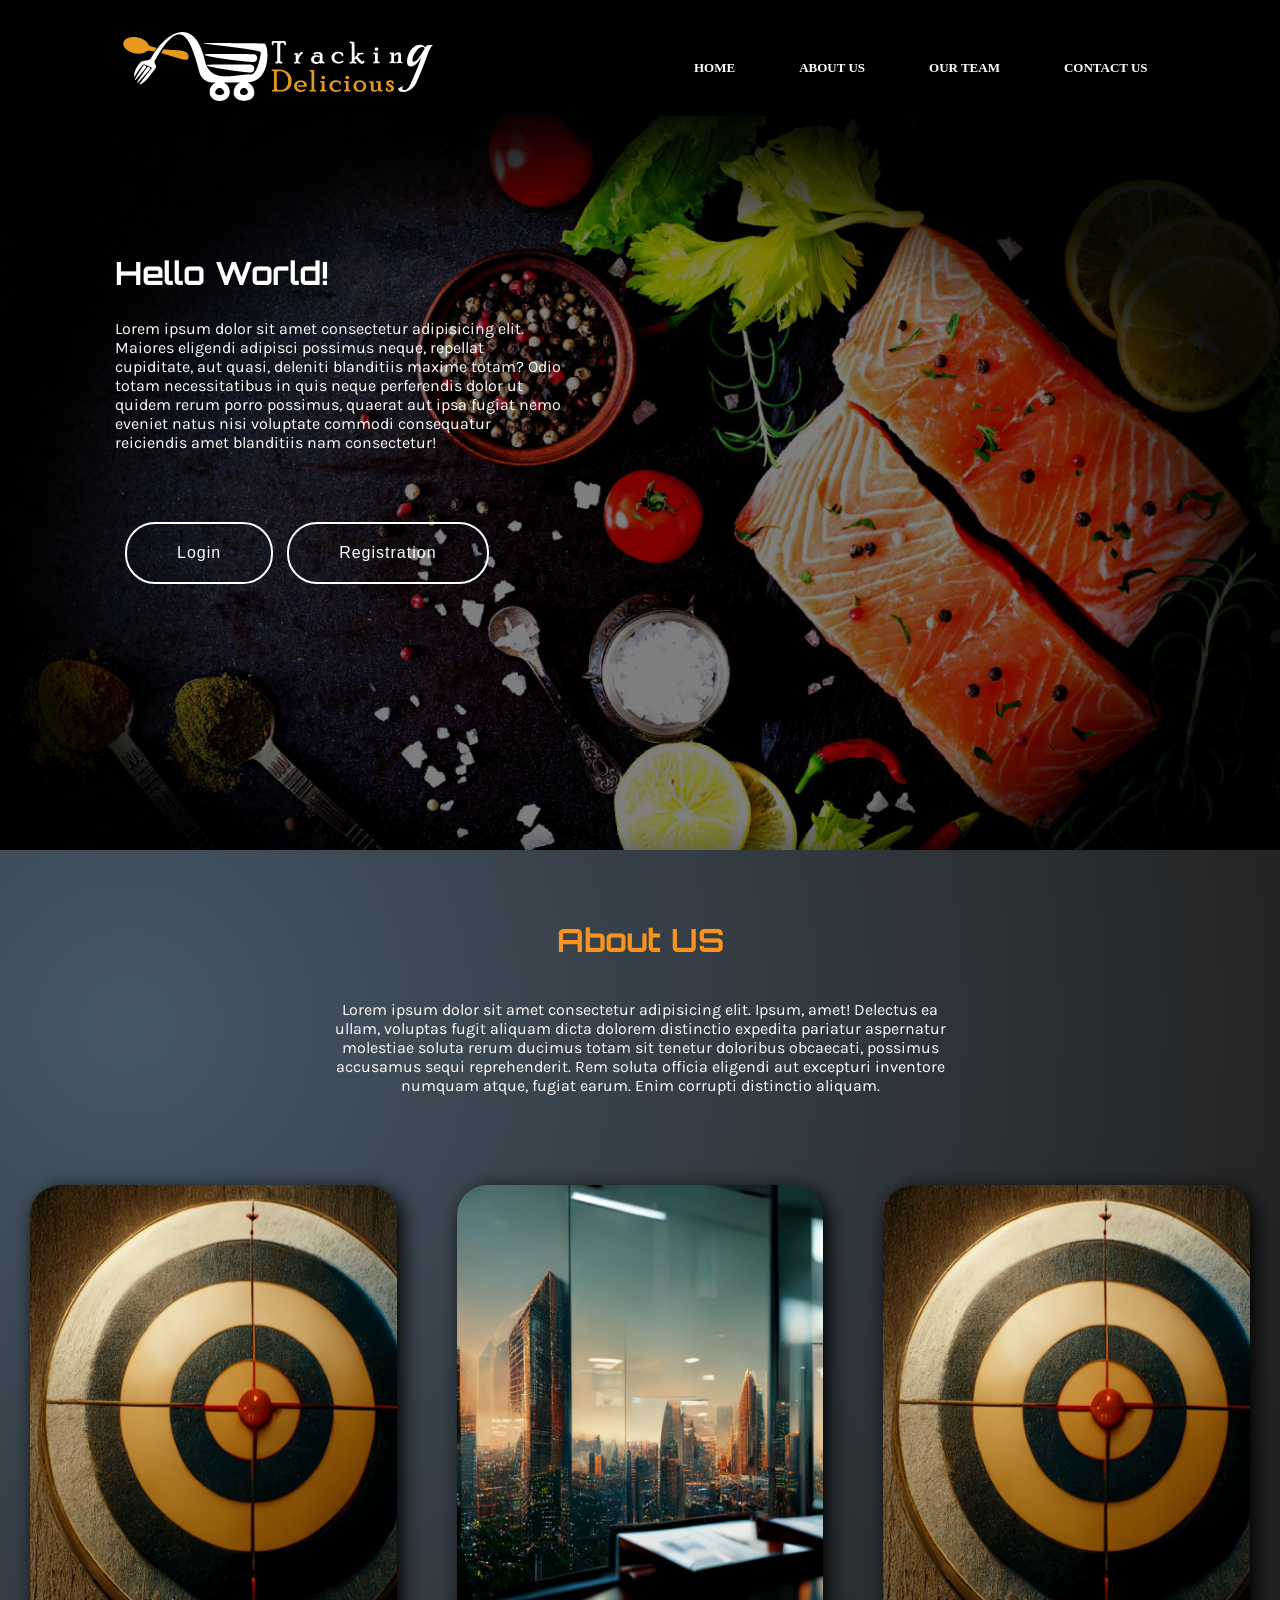
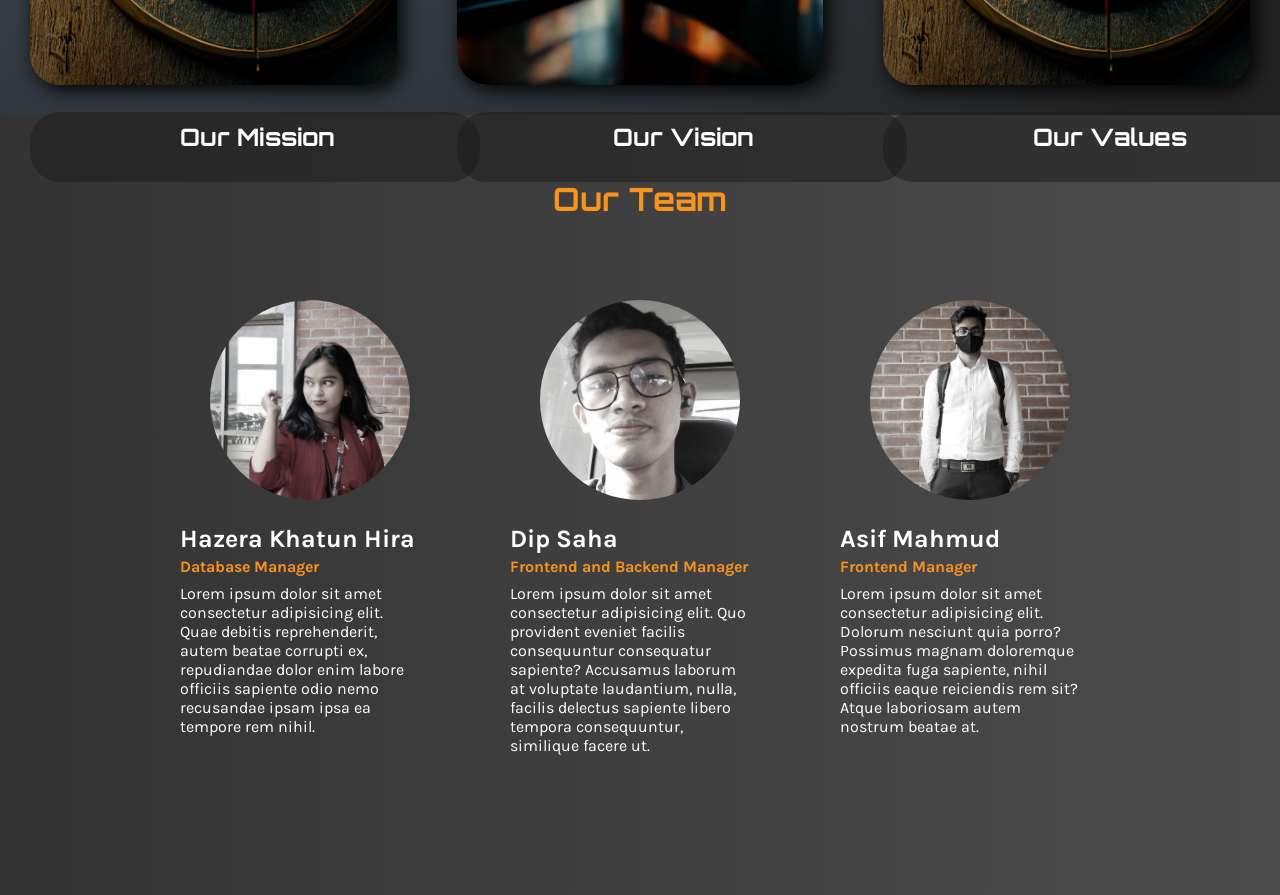
<file: DBMS project/RMSc/index.html>
<!DOCTYPE html>
<html lang="en">
<head>
    <meta charset="UTF-8">
    <meta http-equiv="X-UA-Compatible" content="IE=edge">
    <meta name="viewport" content="width=device-width, initial-scale=1.0">
    <link rel="stylesheet" href="css/style.css">
    <title>Restaurant</title>
</head>
<body>
    <div class="navbar" id="home">
        <nav id="navbr">
            <img id= "log" class="logo" src="assets/logof.png" alt=""> 
            <ul id="menu">
                <li><a href="#home">Home</a></li>
                <li><a href="#aboutus">About US</a></li>
                <li><a href="#ourteam">Our Team</a></li>
                <li><a href="#contactus">Contact US</a></li>
            </ul>
        </nav>
        <div class="contents">
            <h1>Hello World!</h1>
            <p>Lorem ipsum dolor sit amet consectetur adipisicing elit. Maiores eligendi adipisci possimus neque, repellat cupiditate, aut quasi, deleniti blanditiis maxime totam? Odio totam necessitatibus in quis neque perferendis dolor ut quidem rerum porro possimus, quaerat aut ipsa fugiat nemo eveniet natus nisi voluptate commodi consequatur reiciendis amet blanditiis nam consectetur!</p>     
            
            <button class="button-52" role = "button" id="logi">Login</button>
            <button class="button-52" role="button" id="reg">Registration</button> 
            
        </div>
    </div>
    <div class="aboutUS" id="aboutus">
        <h1 class="abus">About US</h1>
        <div class="intru">
            <p>Lorem ipsum dolor sit amet consectetur adipisicing elit. Ipsum, amet! Delectus ea ullam, voluptas fugit aliquam dicta dolorem distinctio expedita pariatur aspernatur molestiae soluta rerum ducimus totam sit tenetur doloribus obcaecati, possimus accusamus sequi reprehenderit. Rem soluta officia eligendi aut excepturi inventore numquam atque, fugiat earum. Enim corrupti distinctio aliquam.</p>
        </div>
        <div class="container">
            <div class="card">
                <img class= "img" src="assets/target.png" alt="">
                <div class="intro">
                    <h2 class="head">Our Mission</h2>
                    <p>Lorem ipsum dolor sit amet consectetur adipisicing elit. Perferendis, error quaerat illo, cum dolorem exercitationem obcaecati quos consequuntur architecto, vel id magnam. Maxime dolorem officia sunt cum quibusdam, corrupti molestias doloremque, esse sapiente iure vitae totam veritatis ratione explicabo autem!</p>
                </div>
            </div>
            <div class="card">
                <img class= "img" src="assets/vision.png" alt="">
                <div class="intro">
                    <h2 class="head">Our Vision</h2>
                    <p>Lorem ipsum dolor sit amet consectetur adipisicing elit. Perferendis, error quaerat illo, cum dolorem exercitationem obcaecati quos consequuntur architecto, vel id magnam. Maxime dolorem officia sunt cum quibusdam, corrupti molestias doloremque, esse sapiente iure vitae totam veritatis ratione explicabo autem!</p>
                </div>
            </div>
            <div class="card">
                <img class= "img" src="assets/target.png" alt="">
                <div class="intro">
                    <h2 class="head">Our Values</h2>
                    <p>Lorem ipsum dolor sit amet consectetur adipisicing elit. Perferendis, error quaerat illo, cum dolorem exercitationem obcaecati quos consequuntur architecto, vel id magnam. Maxime dolorem officia sunt cum quibusdam, corrupti molestias doloremque, esse sapiente iure vitae totam veritatis ratione explicabo autem!</p>
                </div>
            </div>
        </div>
    </div>
    <div class="ourTeam" id="ourteam">
        <h1>Our Team</h1>
        <div class="profiles">
            <div class="profile">
                <img src="assets/hira.jpg" alt="">
                <h3 class="name">Hazera Khatun Hira</h3>
                <h4 class="designation">Database Manager</h4>
                <p>Lorem ipsum dolor sit amet consectetur adipisicing elit. Quae debitis reprehenderit, autem beatae corrupti ex, repudiandae dolor enim labore officiis sapiente odio nemo recusandae ipsam ipsa ea tempore rem nihil.</p>
            </div>

            <div class="profile">
                <img src="assets/dip.jpg" alt="">
                <h3 class="name">Dip Saha</h3>
                <h4 class="designation">Frontend and Backend Manager</h4>
                <p>Lorem ipsum dolor sit amet consectetur adipisicing elit. Quo provident eveniet facilis consequuntur consequatur sapiente? Accusamus laborum at voluptate laudantium, nulla, facilis delectus sapiente libero tempora consequuntur, similique facere ut.</p>
            </div>

            <div class="profile">
                <img src="assets/asif.jpg" alt="">
                <h3 class="name">Asif Mahmud</h3>
                <h4 class="designation">Frontend Manager</h4>
                <p>Lorem ipsum dolor sit amet consectetur adipisicing elit. Dolorum nesciunt quia porro? Possimus magnam doloremque expedita fuga sapiente, nihil officiis eaque reiciendis rem sit? Atque laboriosam autem nostrum beatae at.</p>
            </div>
        </div>
    </div>
    


    <script src="js/sticky.js"></script> 
    <script src="https://code.jquery.com/jquery-3.6.1.js">
        
    </script>
    <script type="text/javascript">
        $(document).ready(function() {
            $(window).scroll(function() {
                $(".contents").css("opacity", 1 - $(window).scrollTop() / 250) ;
            })
        })
    </script>
</body>
</html>
</file>
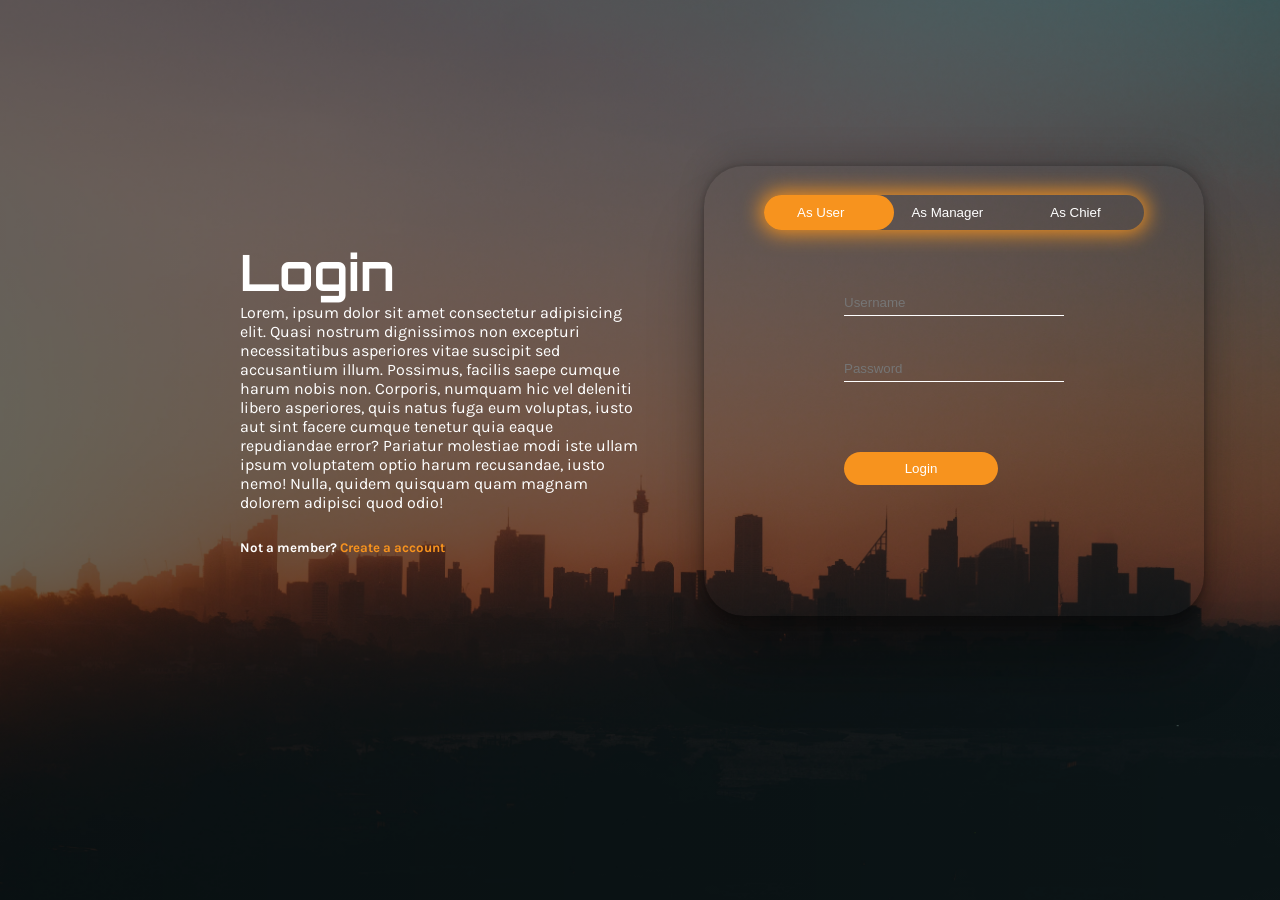
<file: DBMS project/RMSc/login.html>
<!DOCTYPE html>
<html lang="en">
<head>
    <meta charset="UTF-8">
    <meta http-equiv="X-UA-Compatible" content="IE=edge">
    <meta name="viewport" content="width=device-width, initial-scale=1.0">
    <link rel="stylesheet" href="css/login.css">
    <title>Login</title>
</head>
<body>
    <div class="container">
        <div class="head">
            <h2>Login</h2>
            <p>Lorem, ipsum dolor sit amet consectetur adipisicing elit. Quasi nostrum dignissimos non excepturi necessitatibus asperiores vitae suscipit sed accusantium illum. Possimus, facilis saepe cumque harum nobis non. Corporis, numquam hic vel deleniti libero asperiores, quis natus fuga eum voluptas, iusto aut sint facere cumque tenetur quia eaque repudiandae error? Pariatur molestiae modi iste ullam ipsum voluptatem optio harum recusandae, iusto nemo! Nulla, quidem quisquam quam magnam dolorem adipisci quod odio!</p>

            <h5>Not a member? <a href="signup.html">Create a account</a></h5>
        </div>
        <div class="form-box">

            <div class="button-box">
                <div id="btn"></div>
                <button class="toggle-btn" type="button" onclick="userLog()">As User</button>
                <button class="toggle-btn" type="button" id="man" onclick="managerLog()">As Manager</button>
                <button class="toggle-btn" type="button" id="man" onclick="chiefLog()">As Chief</button>

            </div>
            <div class="login" id="logi">
                <form action="connect.php" class="input" method = "POST" id="user">
                    <input type="text" class="lo-fi" name = "name" id="name" placeholder="Username">
                    <input type="password" class="lo-fi" name="pass" id = "pass" placeholder="Password">
                    <button type="submit" class = "lo-bt" name = "log_page">Login</button>
                </form>
                <form action="connect.php" class="input" method = "POST" id="manager">
                    <input type="text" class="lo-fi" name = "name_m" id="name1" placeholder="Username">
                    <input type="password" class="lo-fi" name="pass_m" id = "pass1" placeholder="Password">
                    <button type="submit" class = "lo-bt" name = "log_page_m">Login</button>
                </form>
                <form action="connect.php" class="input" method = "POST" id="chief">
                    <input type="text" class="lo-fi" name = "name_c" id="name1" placeholder="Chief Username">
                    <input type="password" class="lo-fi" name="pass_c" id = "pass1" placeholder="Password">
                    <button type="submit" class = "lo-bt" name = "log_page_c">Login</button>
                </form>
                
            </div>
        </div>
    </div>

    <script>
        var x = document.getElementById("user") ;
        var y = document.getElementById("manager") ;
        var z = document.getElementById("btn") ;
        var c = document.getElementById("chief") ;
 

        function managerLog() {
            x.style.left = "-700px" ;
            y.style.left = "-110px" ;
            z.style.left = "120px";
            c.style.left = "-700px" ;
            y.style.color = "#fff" ;
          
        }

        function userLog() {
            x.style.left = "-110px" ;
            y.style.left = "700px" ;
            z.style.left = "0px";
            c.style.left = "-700px" ;
         
        }

        function chiefLog() {
            c.style.left = "-100px" ;
            x.style.left = "-700px"
            y.style.left = "-700px"
            z.style.left = "250px";
           
        }


    </script>
</body>
</html>
</file>
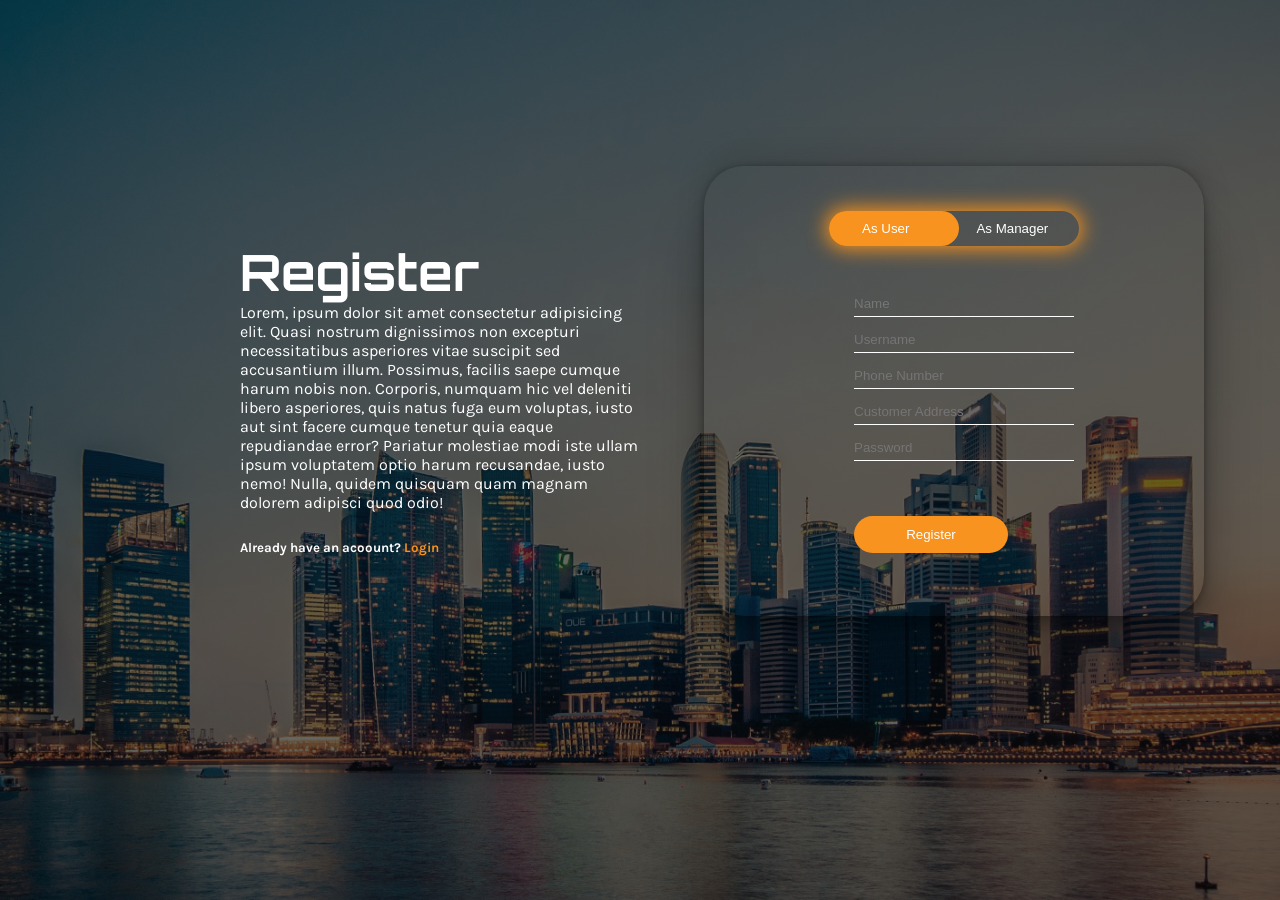
<file: DBMS project/RMSc/signup.html>
<!DOCTYPE html>
<html lang="en">
<head>
    <meta charset="UTF-8">
    <meta http-equiv="X-UA-Compatible" content="IE=edge">
    <meta name="viewport" content="width=device-width, initial-scale=1.0">
    <title>Document</title>
    <link rel="stylesheet" href="css/signup.css">
</head>
<body>
    <div class="container">
        <div class="head">
            <h2>Register</h2>
            <p>Lorem, ipsum dolor sit amet consectetur adipisicing elit. Quasi nostrum dignissimos non excepturi necessitatibus asperiores vitae suscipit sed accusantium illum. Possimus, facilis saepe cumque harum nobis non. Corporis, numquam hic vel deleniti libero asperiores, quis natus fuga eum voluptas, iusto aut sint facere cumque tenetur quia eaque repudiandae error? Pariatur molestiae modi iste ullam ipsum voluptatem optio harum recusandae, iusto nemo! Nulla, quidem quisquam quam magnam dolorem adipisci quod odio!</p>

            <h5>Already have an acoount? <a href="login.html">Login</a></h5>
        </div>
        <div class="form-box">
            <div class="button-box">
                <div id="btn"></div>
                <button class="toggle-btn" type="button" onclick="user()">As User</button>
                <button class="toggle-btn" type="button" id="man" onclick="manager()">As Manager</button>
            </div>
            <div class="signup" id="signu">
                <form action="connect.php" class="input" method = "POST" id="user">
                    <input type="text" class="in-fi" name = "name" id="name" placeholder="Name">
                    <input type="text" class="in-fi" name = "u_name" id="u_name" placeholder="Username">
                    <input type="text" class="in-fi" name="phnumber" id = "phnumber" placeholder="Phone Number">
                    <input type="text" class="in-fi" name="cusaddr" id  = "cusaddr" placeholder="Customer Address">
                    <input type="password" class="in-fi" name="pass" id = "pass" placeholder="Password">
                    <button type="submit" class = "sb-bt" name = "reg_page">Register</button>
                </form>
                <form action="connect.php" class="input" method = "POST" id="manager">
                    <input type="text" class="in-fi" name = "name_r" id="name1" placeholder="Restaurant Name">
                    <input type="text" class="in-fi" name = "name_add" id="name2" placeholder="Restaurant Address">
                    <input type="text" class="in-fi" name="name_e" id = "phnumber1" placeholder="Manager name">
                    <input type="text" class="in-fi" name="contact" id  = "cusaddr1" placeholder="Contact number">
                    <input type="text" class="in-fi" name="uname" id  = "cusaddr2" placeholder="Username">
                    <input type="password" class="in-fi" name="pass_m" id = "pass1" placeholder="Password">
                    <button type="submit" class = "sb-bt" name = "reg_page_m">Register</button>
                </form>
            </div>
        </div>
        
    </div>
    
    <script>
        var x = document.getElementById("user") ;
        var y = document.getElementById("manager") ;
        var z = document.getElementById("btn") ;

        function manager() {
            x.style.left = "-470px" ;
            y.style.left = "-105px" ;
            z.style.left = "120px";
        }

        function user() {
            x.style.left = "-100px" ;
            y.style.left = "470px" ;
            z.style.left = "0px";
        }

    </script>
</body>
</html>
</file>
<file: DBMS project/RMSc/css/style.css>
@import url('https://fonts.googleapis.com/css2?family=Karla:wght@200;400&family=Orbitron:wght@700&family=Pacifico&family=Rubik+Dirt&family=Silkscreen&display=swap');

.button-52 {
    margin-top: 70px;
    font-size: 16px;
    font-weight: 200;
    letter-spacing: 1px;
    padding: 20px 50px 20px;
    outline: 0;
    border-radius: 30px;
    border: 2px solid #fff ;
    margin-left: 10px;
    cursor: pointer;
    position: relative;
    background-color: rgba(0, 0, 0, 0);

    color: #fff;

    box-shadow: inset 0 0 0 0 #fff;
    /*color: #fff;*/
    transition: color .3s ease-in-out, box-shadow .3s ease-in-out;
  }

.button-52:hover {
    color: #fff;
    box-shadow: inset 200px 0 0 0 #F7931E;
    border: #F7931E;
}
  

* {
    padding: 0;
    margin: 0;
    box-sizing: border-box;
}

.navbar {
    width: 100%;
    height: 850px;
    background:linear-gradient(to right, rgba(0, 0, 0, 0.5), rgba(0, 0, 0, 0.5)), url('../assets/Cover.jpg') no-repeat center fixed ;

    background-size: cover;
}

nav {
    display: flex;
    align-items: center;
    justify-content: space-between;
    padding: 10px 8%;
    transition: 0.2s;
}

nav.sticky {
    position: fixed;
    top: 0;
    left: 0;
    background:rgba(0, 0, 0, 0.9);
    display: flex;
    align-items: center;
    justify-content: center;
    width: 100%;
    /*padding-left: 50px;
    padding-right: 50px;*/
    padding: 10px 8%;
    transition: 0.2s;
    
}


.logo.sticky {
    width: 0;
    height: 0;
}


nav ul li {
    list-style-type: none;
    display: inline-block;
}

nav ul li a {
    color: #fff;
    padding: 12px 30px;
    text-decoration: none;
    font-size: 13px;
    font-family: 'Segoe UI';
    text-transform: uppercase;
    font-weight: bold; 

    box-shadow: inset 0 0 0 0 #fff;
    transition: color .3s ease-in-out, box-shadow .3s ease-in-out;
}

nav ul li a:hover {
    color: black;
    box-shadow: inset 200px 0 0 0 #fff;
}

.contents {
    padding: 100px;
    margin-top: 20px;
    margin-left: 15px;
    width: 650px;
    color: #fff;
    font-family: 'Karla';
    font-weight: 400;
}

.contents h1 {
    padding-bottom: 26px;
    font-family: 'Orbitron';
}


/* About US CSS*/

.abus {
    
    padding-top: 70px;
    margin-bottom: 40px;
    text-align: center;
    font-family: 'Orbitron';
    color: #F7931E;
    font-weight: bold;
}

.aboutUS {
    transition: 1s;
    background: radial-gradient(circle at 10% 20%, rgb(69, 86, 102) 0%, rgb(34, 34, 34) 90%);
}
.img {
    height: 500px;
    width: 450px;
    border-radius: 30px;
    background-size: cover;
}

.container {
    display: flex;
    justify-content:space-around;
    
}

.card {
    margin: 30px;
    height: 500px;
    width: auto;
    overflow: hidden;
    box-shadow: 5px 5px 20px black;
    border-radius: 30px;

    
}

.intro {
    border-radius: 30px;
    height: 70px;
    width: 450px;
    padding: 10px;
    box-sizing: border-box;
    position: absolute;
    bottom:-98%;
    color: #fff;
    background: rgba(27, 27, 27, 0.5);
    transition: 0.5s;
    
    
}

.intru {
    display: flex;
    text-align: center;
    width: 50%;
    margin-left: 25%;
    padding-bottom: 60px;
    color: #fff;
    font-family: 'Karla';
}
.intro h2 {
    padding-bottom: 10px;
    font-family: 'Orbitron';
    margin-left: 4px;
    text-align: center;
}

.intro p {
    margin-left: 4px;
    visibility: hidden;
    opacity: 0;
    font-family: 'Karla';
}
.card:hover {
    cursor: pointer;
}

.card:hover .intro {
    height: 270px;
    transition: 0.5s;
    background: rgba(27, 27, 27, 0.8);
}

.card:hover .intro p {
    
    opacity: 1;
    visibility: visible;
    transition: 2s;
}

/* Our team CSS */

.ourTeam {
    background: linear-gradient(to right, rgba(0, 0, 0, 0.8), rgba(0, 0, 0, 0.7)), url('../assets/teamwork.jpg') no-repeat center fixed ;
    width: 100%;
    height: 780px;
    text-align: center;
    background-size: cover;
    padding: 5%;
    color: #F7931E;
}

.ourTeam h1 {
    font-family: 'Orbitron';
    font-weight: bold;
}

.profiles {
    width: 100%; 
    height: 650px;
    display: flex;
    justify-content: space-around;
    padding: 7%;
    
}

.profile {
    flex-basis: 260px;
}

.profile img {
    height: 200px;  
    width: 200px;
    border-radius: 50%;
    filter: grayscale(80%);
    cursor: pointer;
    transition: 400ms;
}

.profile .name {
    font-family: "Karla";
    font-size: 25px;
    color: #fff;
    margin-top: 20px;
    display: flex;
    justify-content: flex-start;
}
.profile .designation {
    font-family: "Karla";
    color: #F7931E;
    display: flex;
    justify-content: flex-start;
    margin-top: 4px;
}
.profile:hover img {
    filter: grayscale(0%);
}

.profile p {
    width: 240px;
    height: 60px;
    display: flex;
    justify-content: flex-start;
    text-align: left;
    font-family: "Karla";
    margin-top: 8px;
    color: #fff;
}   

/* .form-box {
    margin: 13% auto;
    width: 800px;
    height: 450px;
    padding: 5px;
    overflow: hidden;
    display: flex;
    flex-direction: column;
    align-items: center;
    justify-content: baseline;
    background: #f3ab5a;
    font-family: "Karla";
    left: 55% ;
    top: 0%;
    transform: translate(-50%, -50%) scale(0.1);
    position: absolute;
    visibility: hidden;
    transition: transform 0.4s, top 0.4s;
    color: #fff;
    border-radius: 30px;
    text-align: center;
}
.active {
    visibility: visible;
    top: 55%;
    transform: translate(-50%, -50%) scale(1);
}

.blur {
    filter: blur(5px);
}

.button-box {
    margin-top: 24px;
    width: 380px; 
    position: relative;
    box-shadow: 0 0 20px 3px #F7931E;
    border-radius: 30px;
}
.toggle-btn {
    padding: 10px 30px;
    cursor: pointer;
    background: transparent;
    border: 0;
    outline: none;
    position: relative;
    text-align: center;
    margin-left: 3px;
}

#btn {
    background: #F7931E;
    border-radius: 30px;
    top: 0;
    left: 0;
    position:absolute ;
    width: 130px ;
    height: 100%;
    transition: 0.5s;
}

.login {
    position: relative;
    margin-top: 40px;
    display: flex;
    justify-content: center;
}

.input {
    position: absolute;
    width: 220px;
    padding-left: 13%;
}

.lo-fi {
    width: 100%;
    padding: 5px 0;
    margin: 20px 0;
    border-left: 0;
    border-right: 0;
    border-top: 0;
    border-bottom: 1px solid #000;
    outline: none;
    background: transparent;
}

.lo-bt {
    width: 70%;
    padding: 4%;
    cursor: pointer;
    display: block;
    margin-top: 50px;
    background: #F7931E;
    border: 0;
    border-radius: 30px;
}

#user {
    left: -110px;
    transition: 0.5s;
}
#manager {
    left: 470px ;
    transition: 0.5s;
}
#chief {
    left: 700px ;
    transition: 0.5s;
} */
</file>
<file: DBMS project/RMSc/css/login.css>
@import url('https://fonts.googleapis.com/css2?family=Karla:wght@200;400&family=Orbitron:wght@700&family=Pacifico&family=Rubik+Dirt&family=Silkscreen&display=swap');


* {
    padding: 0;
    margin: 0;
    box-sizing: border-box;
}

.container {
    width: 100%;
    height: 100%;

    background: linear-gradient(to right, rgba(0, 0, 0, 0.6), rgba(0, 0, 0, 0.5)), url('../assets/login.jpg') no-repeat center fixed ;
    background-size: cover;
    position: fixed;
    display: flex;
    flex-direction: row;
    justify-content: baseline;
}

.head h2 {
    font-family: "Orbitron";
    display: flex;
    margin-left: 60%;
    margin-top: 60%;
    font-size: 50px;
    color: #fff;
}

.head p {
    font-family: "Karla";
    width: 400px;
    height: auto;
    color: #fff;
    margin-left: 60%;
}

.head h5 {
    margin-top: 7%;
    font-family: "Karla";
    width: 400px;
    height: auto;
    color: #fff;
    margin-left: 60%;
}

.head h5 a{
    color: #F7931E;
    text-decoration: none;
}

.form-box {
    margin-top: 13% ;
    margin-left: 55%;
    width: 500px;
    height: 450px;
    position: absolute ;
    background: transparent; 
    padding: 5px;
    overflow: hidden;
    display: flex;
    flex-direction: column;
    align-items: center;
    border-radius: 40px;
    box-shadow: rgba(0, 0, 0, 0.25) 0px 54px 55px, rgba(0, 0, 0, 0.12) 0px -12px 30px, rgba(0, 0, 0, 0.12) 0px 4px 6px, rgba(0, 0, 0, 0.17) 0px 12px 13px, rgba(0, 0, 0, 0.09) 0px -3px 5px;
    color: #fff;
}

.button-box {
    margin-top: 24px;
    width: 380px; 
    position: relative;
    box-shadow: 0 0 20px 3px #F7931E;
    border-radius: 30px;
    color: #fff;
}

.toggle-btn {
    padding: 10px 30px;
    cursor: pointer;
    background: transparent;
    border: 0;
    outline: none;
    position: relative;
    text-align: center;
    margin-left: 3px;
    color: #fff;

}

#btn {
    background: #F7931E;
    border-radius: 30px;
    top: 0;
    left: 0;
    position:absolute ;
    width: 130px ;
    height: 100%;
    transition: 0.5s;
    color: #fff;

}

.login {
    position: relative;
    margin-top: 40px;
    display: flex;
    justify-content: center;
    color: #fff;

}

.input {
    position: absolute;
    width: 220px;
    color: #fff;

    /*padding-left: 13%;*/
}

.lo-fi {
    width: 100%;
    padding: 5px 0;
    margin: 20px 0;
    border-left: 0;
    border-right: 0;
    border-top: 0;
    border-bottom: 1px solid #fff;
    outline: none;
    background: transparent;
}

.lo-bt {
    width: 70%;
    padding: 4%;
    cursor: pointer;
    display: block;
    margin-top: 50px;
    background: #F7931E;
    border: 0;
    border-radius: 30px;
    color: #fff;

}

#user {
    left: -110px;
    transition: 0.5s;
}
#manager {
    left: 470px ;
    transition: 0.5s;
}
#chief {
    left: 700px ;
    transition: 0.5s;
}
</file>
<file: DBMS project/RMSc/css/signup.css>
@import url('https://fonts.googleapis.com/css2?family=Karla:wght@200;400&family=Orbitron:wght@700&family=Pacifico&family=Rubik+Dirt&family=Silkscreen&display=swap');


* {
    padding: 0;
    margin: 0;
    box-sizing: border-box;
}

.container {
    width: 100%;
    height: 100%;

    background: linear-gradient(to right, rgba(0, 0, 0, 0.6), rgba(0, 0, 0, 0.6)), url('../assets/sig.jpg') no-repeat center fixed ;
    background-size: cover;
    position: fixed;
    display: flex;
    flex-direction: row;
    justify-content: baseline;
}

.form-box {
    margin-top: 13% ;
    margin-left: 55%;
    width: 500px;
    height: 450px;
    position: absolute ;
    background: transparent; 
    padding: 5px;
    overflow: hidden;
    display: flex;
    flex-direction: column;
    align-items: center;
    border-radius: 40px;
    box-shadow: rgba(0, 0, 0, 0.25) 0px 54px 55px, rgba(0, 0, 0, 0.12) 0px -12px 30px, rgba(0, 0, 0, 0.12) 0px 4px 6px, rgba(0, 0, 0, 0.17) 0px 12px 13px, rgba(0, 0, 0, 0.09) 0px -3px 5px;

    color: #fff;
}

.head h2 {
    font-family: "Orbitron";
    display: flex;
    margin-left: 60%;
    margin-top: 60%;
    font-size: 50px;
    color: #fff;
}

.head p {
    font-family: "Karla";
    width: 400px;
    height: auto;
    color: #fff;
    margin-left: 60%;
}

.head h5 {
    margin-top: 7%;
    font-family: "Karla";
    width: 400px;
    height: auto;
    color: #fff;
    margin-left: 60%;
}

.head h5 a{
    color: #F7931E;
    text-decoration: none;
}

.button-box {
    width: 250px; 
    margin-top: 40px; 
    margin-left: 0px;
    position: relative;
    box-shadow: 0 0 20px 3px #F7931E;
    border-radius: 30px;
}

.toggle-btn {
    padding: 10px 30px;
    cursor: pointer;
    background: transparent;
    border: 0;
    outline: none;
    position: relative;
    text-align: center;
    margin-left: 3px;
    color: #fff;
}

#btn {
    background: #F7931E;
    border-radius: 30px;
    top: 0;
    left: 0;
    position:absolute ;
    width: 130px ;
    height: 100%;
    transition: 0.5s;
}

.signup {
    position: relative;
    margin-top: 40px;
    display: flex;
    justify-content: center;
}

.input {
    position: absolute;
    width: 220px;
    /*padding-left: 13%;*/
}

.in-fi {
    width: 100%;
    padding: 5px 0;
    margin: 5px 0;
    border-left: 0;
    border-right: 0;
    border-top: 0;
    border-bottom: 1px solid #fff;
    outline: none;
    background: transparent;
}

.sb-bt {
    width: 70%;
    padding: 5%;
    cursor: pointer;
    display: block;
    margin-top: 50px;
    background: #F7931E;
    border: 0;
    border-radius: 30px;
    color: #fff;
}

#user {
    left: -100px;
    transition: 0.5s;
}
#manager {
    left: 470px ;
    transition: 0.5s;
}
</file>
